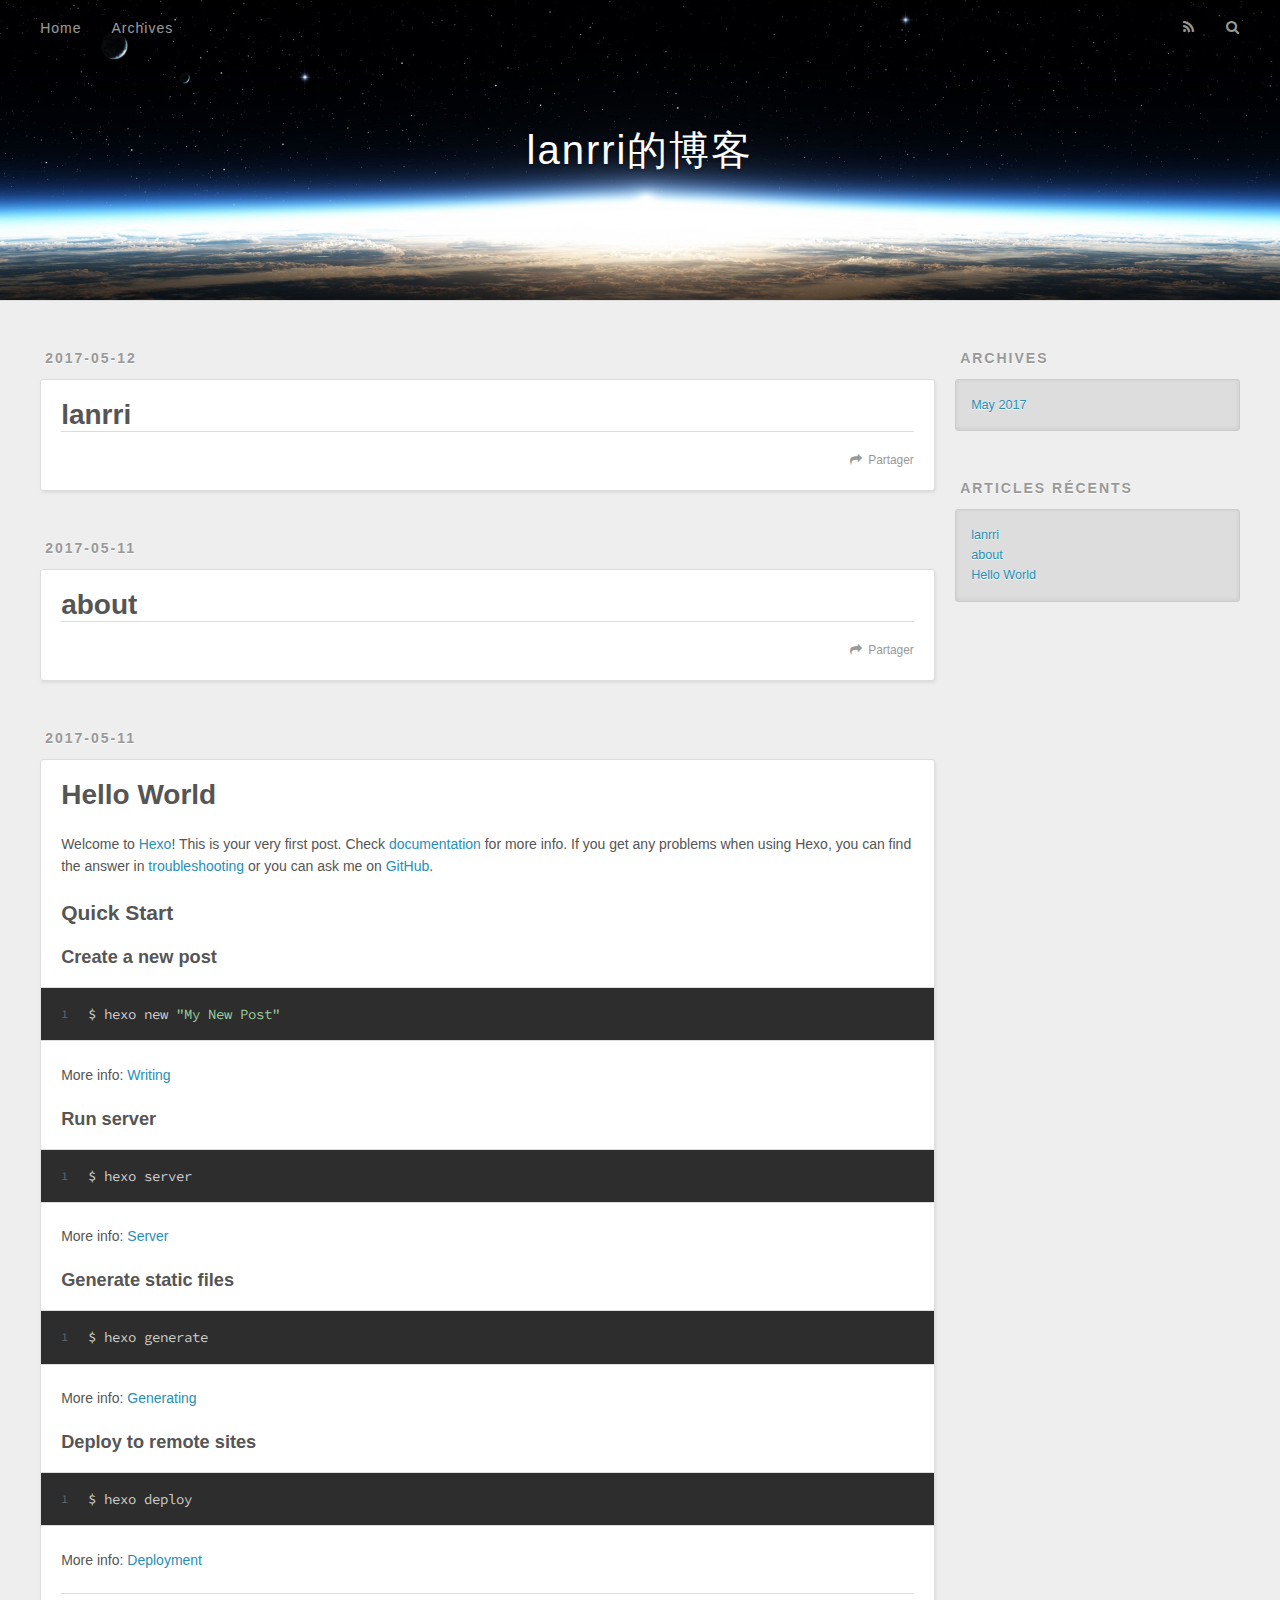
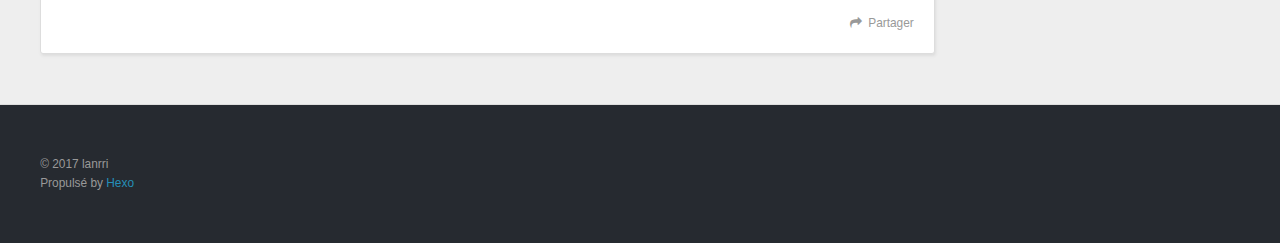
<file: index.html>
<!DOCTYPE html>
<html>
<head>
  <meta charset="utf-8">
  
  <title>lanrri的博客</title>
  <meta name="viewport" content="width=device-width, initial-scale=1, maximum-scale=1">
  <meta name="description" content="一周进步一点">
<meta property="og:type" content="website">
<meta property="og:title" content="lanrri的博客">
<meta property="og:url" content="http://yoursite.com/index.html">
<meta property="og:site_name" content="lanrri的博客">
<meta property="og:description" content="一周进步一点">
<meta name="twitter:card" content="summary">
<meta name="twitter:title" content="lanrri的博客">
<meta name="twitter:description" content="一周进步一点">
  
    <link rel="alternate" href="/atom.xml" title="lanrri的博客" type="application/atom+xml">
  
  
    <link rel="icon" href="/favicon.png">
  
  
    <link href="//fonts.googleapis.com/css?family=Source+Code+Pro" rel="stylesheet" type="text/css">
  
  <link rel="stylesheet" href="/css/style.css">
  

</head>

<body>
  <div id="container">
    <div id="wrap">
      <header id="header">
  <div id="banner"></div>
  <div id="header-outer" class="outer">
    <div id="header-title" class="inner">
      <h1 id="logo-wrap">
        <a href="/" id="logo">lanrri的博客</a>
      </h1>
      
    </div>
    <div id="header-inner" class="inner">
      <nav id="main-nav">
        <a id="main-nav-toggle" class="nav-icon"></a>
        
          <a class="main-nav-link" href="/">Home</a>
        
          <a class="main-nav-link" href="/archives">Archives</a>
        
      </nav>
      <nav id="sub-nav">
        
          <a id="nav-rss-link" class="nav-icon" href="/atom.xml" title="Flux RSS"></a>
        
        <a id="nav-search-btn" class="nav-icon" title="Rechercher"></a>
      </nav>
      <div id="search-form-wrap">
        <form action="//google.com/search" method="get" accept-charset="UTF-8" class="search-form"><input type="search" name="q" class="search-form-input" placeholder="Search"><button type="submit" class="search-form-submit">&#xF002;</button><input type="hidden" name="sitesearch" value="http://yoursite.com"></form>
      </div>
    </div>
  </div>
</header>
      <div class="outer">
        <section id="main">
  
    <article id="post-lanrri" class="article article-type-post" itemscope itemprop="blogPost">
  <div class="article-meta">
    <a href="/2017/05/12/lanrri/" class="article-date">
  <time datetime="2017-05-11T16:19:40.000Z" itemprop="datePublished">2017-05-12</time>
</a>
    
  </div>
  <div class="article-inner">
    
    
      <header class="article-header">
        
  
    <h1 itemprop="name">
      <a class="article-title" href="/2017/05/12/lanrri/">lanrri</a>
    </h1>
  

      </header>
    
    <div class="article-entry" itemprop="articleBody">
      
        
      
    </div>
    <footer class="article-footer">
      <a data-url="http://yoursite.com/2017/05/12/lanrri/" data-id="cj2kmdr420001ysvvbfhquyz3" class="article-share-link">Partager</a>
      
      
    </footer>
  </div>
  
</article>


  
    <article id="post-about" class="article article-type-post" itemscope itemprop="blogPost">
  <div class="article-meta">
    <a href="/2017/05/11/about/" class="article-date">
  <time datetime="2017-05-11T15:32:31.000Z" itemprop="datePublished">2017-05-11</time>
</a>
    
  </div>
  <div class="article-inner">
    
    
      <header class="article-header">
        
  
    <h1 itemprop="name">
      <a class="article-title" href="/2017/05/11/about/">about</a>
    </h1>
  

      </header>
    
    <div class="article-entry" itemprop="articleBody">
      
        
      
    </div>
    <footer class="article-footer">
      <a data-url="http://yoursite.com/2017/05/11/about/" data-id="cj2kmdr3u0000ysvvosi3wdsj" class="article-share-link">Partager</a>
      
      
    </footer>
  </div>
  
</article>


  
    <article id="post-hello-world" class="article article-type-post" itemscope itemprop="blogPost">
  <div class="article-meta">
    <a href="/2017/05/11/hello-world/" class="article-date">
  <time datetime="2017-05-11T15:22:39.833Z" itemprop="datePublished">2017-05-11</time>
</a>
    
  </div>
  <div class="article-inner">
    
    
      <header class="article-header">
        
  
    <h1 itemprop="name">
      <a class="article-title" href="/2017/05/11/hello-world/">Hello World</a>
    </h1>
  

      </header>
    
    <div class="article-entry" itemprop="articleBody">
      
        <p>Welcome to <a href="https://hexo.io/" target="_blank" rel="external">Hexo</a>! This is your very first post. Check <a href="https://hexo.io/docs/" target="_blank" rel="external">documentation</a> for more info. If you get any problems when using Hexo, you can find the answer in <a href="https://hexo.io/docs/troubleshooting.html" target="_blank" rel="external">troubleshooting</a> or you can ask me on <a href="https://github.com/hexojs/hexo/issues" target="_blank" rel="external">GitHub</a>.</p>
<h2 id="Quick-Start"><a href="#Quick-Start" class="headerlink" title="Quick Start"></a>Quick Start</h2><h3 id="Create-a-new-post"><a href="#Create-a-new-post" class="headerlink" title="Create a new post"></a>Create a new post</h3><figure class="highlight bash"><table><tr><td class="gutter"><pre><div class="line">1</div></pre></td><td class="code"><pre><div class="line">$ hexo new <span class="string">"My New Post"</span></div></pre></td></tr></table></figure>
<p>More info: <a href="https://hexo.io/docs/writing.html" target="_blank" rel="external">Writing</a></p>
<h3 id="Run-server"><a href="#Run-server" class="headerlink" title="Run server"></a>Run server</h3><figure class="highlight bash"><table><tr><td class="gutter"><pre><div class="line">1</div></pre></td><td class="code"><pre><div class="line">$ hexo server</div></pre></td></tr></table></figure>
<p>More info: <a href="https://hexo.io/docs/server.html" target="_blank" rel="external">Server</a></p>
<h3 id="Generate-static-files"><a href="#Generate-static-files" class="headerlink" title="Generate static files"></a>Generate static files</h3><figure class="highlight bash"><table><tr><td class="gutter"><pre><div class="line">1</div></pre></td><td class="code"><pre><div class="line">$ hexo generate</div></pre></td></tr></table></figure>
<p>More info: <a href="https://hexo.io/docs/generating.html" target="_blank" rel="external">Generating</a></p>
<h3 id="Deploy-to-remote-sites"><a href="#Deploy-to-remote-sites" class="headerlink" title="Deploy to remote sites"></a>Deploy to remote sites</h3><figure class="highlight bash"><table><tr><td class="gutter"><pre><div class="line">1</div></pre></td><td class="code"><pre><div class="line">$ hexo deploy</div></pre></td></tr></table></figure>
<p>More info: <a href="https://hexo.io/docs/deployment.html" target="_blank" rel="external">Deployment</a></p>

      
    </div>
    <footer class="article-footer">
      <a data-url="http://yoursite.com/2017/05/11/hello-world/" data-id="cj2kmdr490002ysvvqwc9875u" class="article-share-link">Partager</a>
      
      
    </footer>
  </div>
  
</article>


  

</section>
        
          <aside id="sidebar">
  
    

  
    

  
    
  
    
  <div class="widget-wrap">
    <h3 class="widget-title">Archives</h3>
    <div class="widget">
      <ul class="archive-list"><li class="archive-list-item"><a class="archive-list-link" href="/archives/2017/05/">May 2017</a></li></ul>
    </div>
  </div>


  
    
  <div class="widget-wrap">
    <h3 class="widget-title">Articles récents</h3>
    <div class="widget">
      <ul>
        
          <li>
            <a href="/2017/05/12/lanrri/">lanrri</a>
          </li>
        
          <li>
            <a href="/2017/05/11/about/">about</a>
          </li>
        
          <li>
            <a href="/2017/05/11/hello-world/">Hello World</a>
          </li>
        
      </ul>
    </div>
  </div>

  
</aside>
        
      </div>
      <footer id="footer">
  
  <div class="outer">
    <div id="footer-info" class="inner">
      &copy; 2017 lanrri<br>
      Propulsé by <a href="http://hexo.io/" target="_blank">Hexo</a>
    </div>
  </div>
</footer>
    </div>
    <nav id="mobile-nav">
  
    <a href="/" class="mobile-nav-link">Home</a>
  
    <a href="/archives" class="mobile-nav-link">Archives</a>
  
</nav>
    

<script src="//ajax.googleapis.com/ajax/libs/jquery/2.0.3/jquery.min.js"></script>


  <link rel="stylesheet" href="/fancybox/jquery.fancybox.css">
  <script src="/fancybox/jquery.fancybox.pack.js"></script>


<script src="/js/script.js"></script>

  </div>
</body>
</html>
</file>
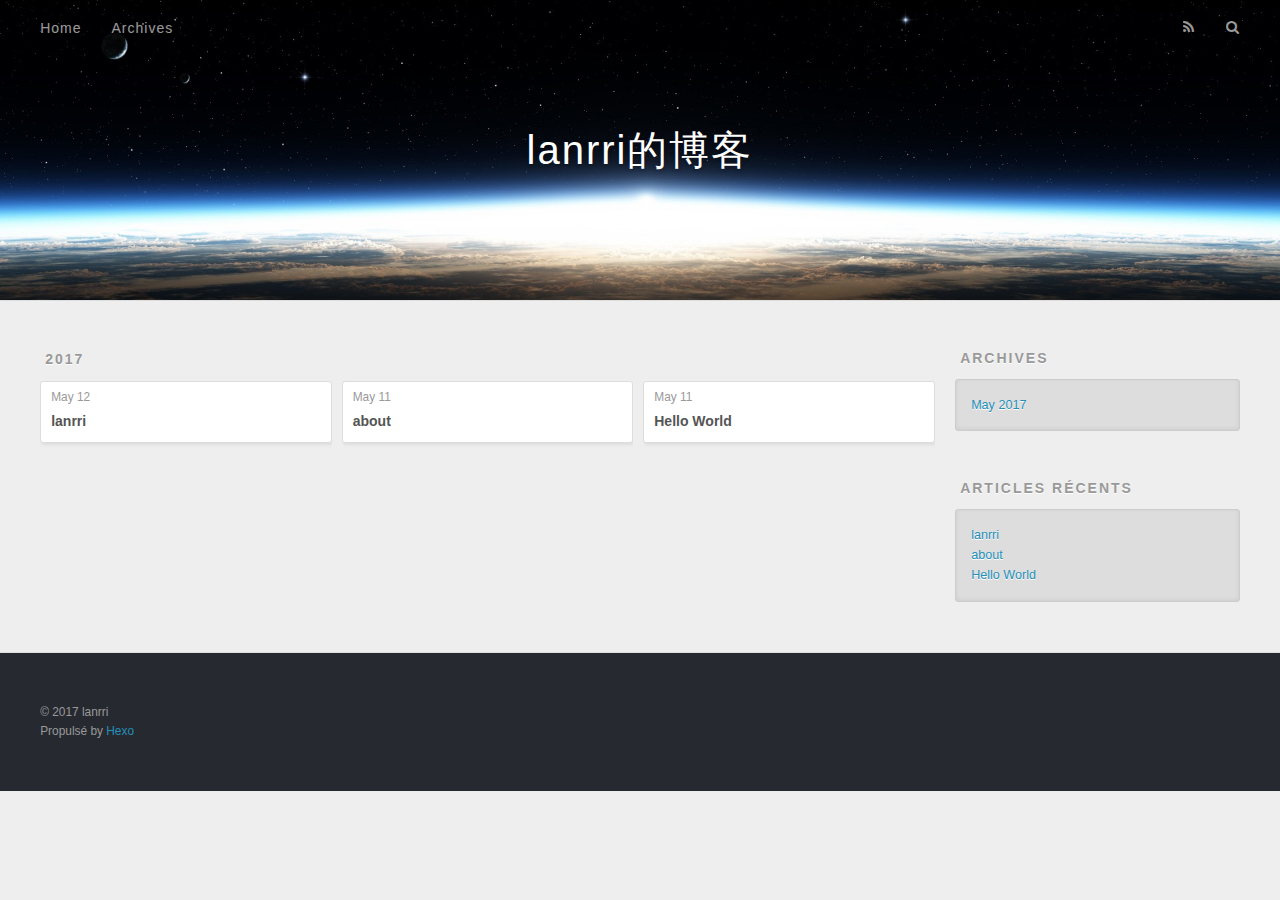
<file: archives/index.html>
<!DOCTYPE html>
<html>
<head>
  <meta charset="utf-8">
  
  <title>Archives | lanrri的博客</title>
  <meta name="viewport" content="width=device-width, initial-scale=1, maximum-scale=1">
  <meta name="description" content="一周进步一点">
<meta property="og:type" content="website">
<meta property="og:title" content="lanrri的博客">
<meta property="og:url" content="http://yoursite.com/archives/index.html">
<meta property="og:site_name" content="lanrri的博客">
<meta property="og:description" content="一周进步一点">
<meta name="twitter:card" content="summary">
<meta name="twitter:title" content="lanrri的博客">
<meta name="twitter:description" content="一周进步一点">
  
    <link rel="alternate" href="/atom.xml" title="lanrri的博客" type="application/atom+xml">
  
  
    <link rel="icon" href="/favicon.png">
  
  
    <link href="//fonts.googleapis.com/css?family=Source+Code+Pro" rel="stylesheet" type="text/css">
  
  <link rel="stylesheet" href="/css/style.css">
  

</head>

<body>
  <div id="container">
    <div id="wrap">
      <header id="header">
  <div id="banner"></div>
  <div id="header-outer" class="outer">
    <div id="header-title" class="inner">
      <h1 id="logo-wrap">
        <a href="/" id="logo">lanrri的博客</a>
      </h1>
      
    </div>
    <div id="header-inner" class="inner">
      <nav id="main-nav">
        <a id="main-nav-toggle" class="nav-icon"></a>
        
          <a class="main-nav-link" href="/">Home</a>
        
          <a class="main-nav-link" href="/archives">Archives</a>
        
      </nav>
      <nav id="sub-nav">
        
          <a id="nav-rss-link" class="nav-icon" href="/atom.xml" title="Flux RSS"></a>
        
        <a id="nav-search-btn" class="nav-icon" title="Rechercher"></a>
      </nav>
      <div id="search-form-wrap">
        <form action="//google.com/search" method="get" accept-charset="UTF-8" class="search-form"><input type="search" name="q" class="search-form-input" placeholder="Search"><button type="submit" class="search-form-submit">&#xF002;</button><input type="hidden" name="sitesearch" value="http://yoursite.com"></form>
      </div>
    </div>
  </div>
</header>
      <div class="outer">
        <section id="main">
  
  
    
    
      
      
      <section class="archives-wrap">
        <div class="archive-year-wrap">
          <a href="/archives/2017" class="archive-year">2017</a>
        </div>
        <div class="archives">
    
    <article class="archive-article archive-type-post">
  <div class="archive-article-inner">
    <header class="archive-article-header">
      <a href="/2017/05/12/lanrri/" class="archive-article-date">
  <time datetime="2017-05-11T16:19:40.000Z" itemprop="datePublished">May 12</time>
</a>
      
  
    <h1 itemprop="name">
      <a class="archive-article-title" href="/2017/05/12/lanrri/">lanrri</a>
    </h1>
  

    </header>
  </div>
</article>
  
    
    
    <article class="archive-article archive-type-post">
  <div class="archive-article-inner">
    <header class="archive-article-header">
      <a href="/2017/05/11/about/" class="archive-article-date">
  <time datetime="2017-05-11T15:32:31.000Z" itemprop="datePublished">May 11</time>
</a>
      
  
    <h1 itemprop="name">
      <a class="archive-article-title" href="/2017/05/11/about/">about</a>
    </h1>
  

    </header>
  </div>
</article>
  
    
    
    <article class="archive-article archive-type-post">
  <div class="archive-article-inner">
    <header class="archive-article-header">
      <a href="/2017/05/11/hello-world/" class="archive-article-date">
  <time datetime="2017-05-11T15:22:39.833Z" itemprop="datePublished">May 11</time>
</a>
      
  
    <h1 itemprop="name">
      <a class="archive-article-title" href="/2017/05/11/hello-world/">Hello World</a>
    </h1>
  

    </header>
  </div>
</article>
  
  
    </div></section>
  

</section>
        
          <aside id="sidebar">
  
    

  
    

  
    
  
    
  <div class="widget-wrap">
    <h3 class="widget-title">Archives</h3>
    <div class="widget">
      <ul class="archive-list"><li class="archive-list-item"><a class="archive-list-link" href="/archives/2017/05/">May 2017</a></li></ul>
    </div>
  </div>


  
    
  <div class="widget-wrap">
    <h3 class="widget-title">Articles récents</h3>
    <div class="widget">
      <ul>
        
          <li>
            <a href="/2017/05/12/lanrri/">lanrri</a>
          </li>
        
          <li>
            <a href="/2017/05/11/about/">about</a>
          </li>
        
          <li>
            <a href="/2017/05/11/hello-world/">Hello World</a>
          </li>
        
      </ul>
    </div>
  </div>

  
</aside>
        
      </div>
      <footer id="footer">
  
  <div class="outer">
    <div id="footer-info" class="inner">
      &copy; 2017 lanrri<br>
      Propulsé by <a href="http://hexo.io/" target="_blank">Hexo</a>
    </div>
  </div>
</footer>
    </div>
    <nav id="mobile-nav">
  
    <a href="/" class="mobile-nav-link">Home</a>
  
    <a href="/archives" class="mobile-nav-link">Archives</a>
  
</nav>
    

<script src="//ajax.googleapis.com/ajax/libs/jquery/2.0.3/jquery.min.js"></script>


  <link rel="stylesheet" href="/fancybox/jquery.fancybox.css">
  <script src="/fancybox/jquery.fancybox.pack.js"></script>


<script src="/js/script.js"></script>

  </div>
</body>
</html>
</file>
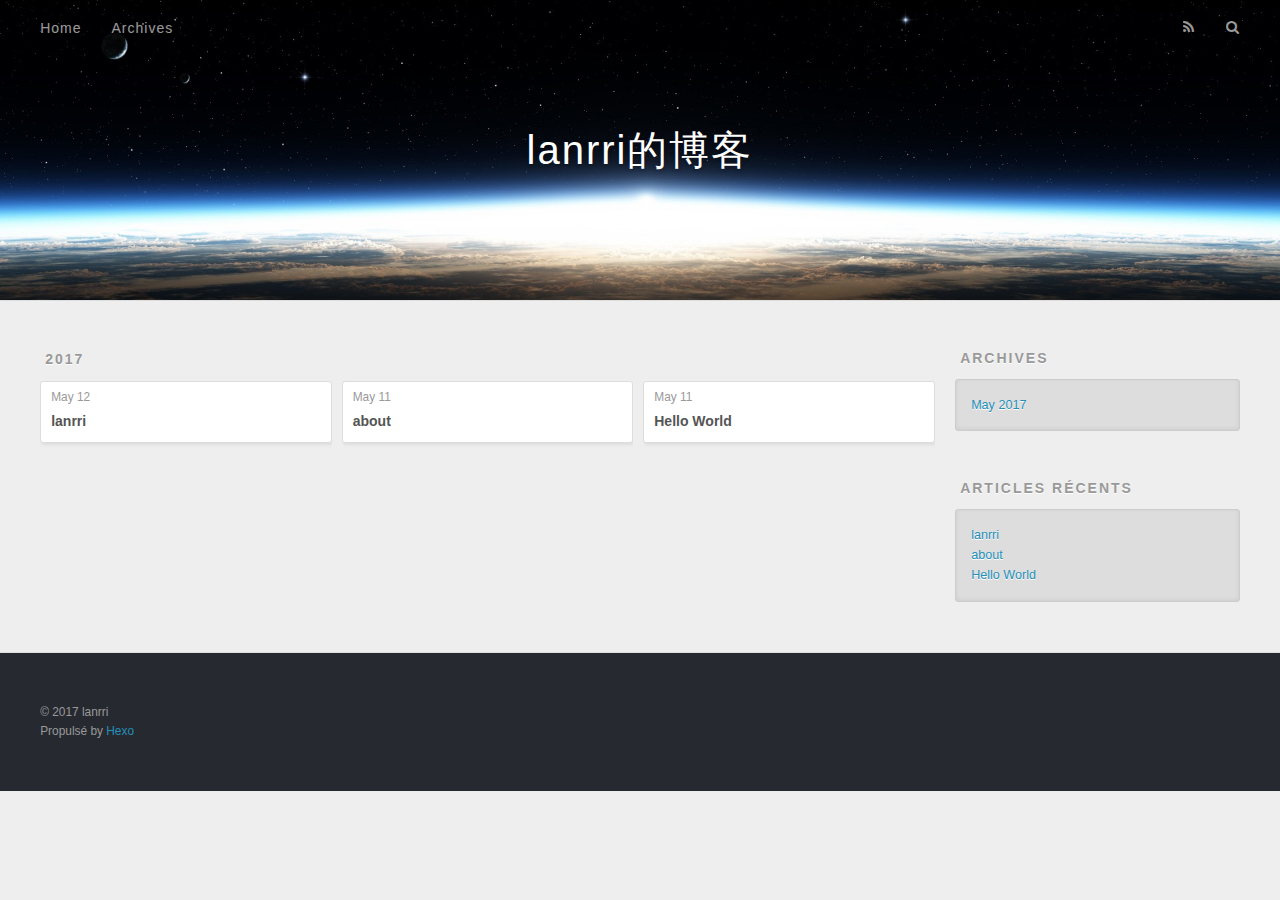
<file: archives/2017/index.html>
<!DOCTYPE html>
<html>
<head>
  <meta charset="utf-8">
  
  <title>Archives: 2017 | lanrri的博客</title>
  <meta name="viewport" content="width=device-width, initial-scale=1, maximum-scale=1">
  <meta name="description" content="一周进步一点">
<meta property="og:type" content="website">
<meta property="og:title" content="lanrri的博客">
<meta property="og:url" content="http://yoursite.com/archives/2017/index.html">
<meta property="og:site_name" content="lanrri的博客">
<meta property="og:description" content="一周进步一点">
<meta name="twitter:card" content="summary">
<meta name="twitter:title" content="lanrri的博客">
<meta name="twitter:description" content="一周进步一点">
  
    <link rel="alternate" href="/atom.xml" title="lanrri的博客" type="application/atom+xml">
  
  
    <link rel="icon" href="/favicon.png">
  
  
    <link href="//fonts.googleapis.com/css?family=Source+Code+Pro" rel="stylesheet" type="text/css">
  
  <link rel="stylesheet" href="/css/style.css">
  

</head>

<body>
  <div id="container">
    <div id="wrap">
      <header id="header">
  <div id="banner"></div>
  <div id="header-outer" class="outer">
    <div id="header-title" class="inner">
      <h1 id="logo-wrap">
        <a href="/" id="logo">lanrri的博客</a>
      </h1>
      
    </div>
    <div id="header-inner" class="inner">
      <nav id="main-nav">
        <a id="main-nav-toggle" class="nav-icon"></a>
        
          <a class="main-nav-link" href="/">Home</a>
        
          <a class="main-nav-link" href="/archives">Archives</a>
        
      </nav>
      <nav id="sub-nav">
        
          <a id="nav-rss-link" class="nav-icon" href="/atom.xml" title="Flux RSS"></a>
        
        <a id="nav-search-btn" class="nav-icon" title="Rechercher"></a>
      </nav>
      <div id="search-form-wrap">
        <form action="//google.com/search" method="get" accept-charset="UTF-8" class="search-form"><input type="search" name="q" class="search-form-input" placeholder="Search"><button type="submit" class="search-form-submit">&#xF002;</button><input type="hidden" name="sitesearch" value="http://yoursite.com"></form>
      </div>
    </div>
  </div>
</header>
      <div class="outer">
        <section id="main">
  
  
    
    
      
      
      <section class="archives-wrap">
        <div class="archive-year-wrap">
          <a href="/archives/2017" class="archive-year">2017</a>
        </div>
        <div class="archives">
    
    <article class="archive-article archive-type-post">
  <div class="archive-article-inner">
    <header class="archive-article-header">
      <a href="/2017/05/12/lanrri/" class="archive-article-date">
  <time datetime="2017-05-11T16:19:40.000Z" itemprop="datePublished">May 12</time>
</a>
      
  
    <h1 itemprop="name">
      <a class="archive-article-title" href="/2017/05/12/lanrri/">lanrri</a>
    </h1>
  

    </header>
  </div>
</article>
  
    
    
    <article class="archive-article archive-type-post">
  <div class="archive-article-inner">
    <header class="archive-article-header">
      <a href="/2017/05/11/about/" class="archive-article-date">
  <time datetime="2017-05-11T15:32:31.000Z" itemprop="datePublished">May 11</time>
</a>
      
  
    <h1 itemprop="name">
      <a class="archive-article-title" href="/2017/05/11/about/">about</a>
    </h1>
  

    </header>
  </div>
</article>
  
    
    
    <article class="archive-article archive-type-post">
  <div class="archive-article-inner">
    <header class="archive-article-header">
      <a href="/2017/05/11/hello-world/" class="archive-article-date">
  <time datetime="2017-05-11T15:22:39.833Z" itemprop="datePublished">May 11</time>
</a>
      
  
    <h1 itemprop="name">
      <a class="archive-article-title" href="/2017/05/11/hello-world/">Hello World</a>
    </h1>
  

    </header>
  </div>
</article>
  
  
    </div></section>
  

</section>
        
          <aside id="sidebar">
  
    

  
    

  
    
  
    
  <div class="widget-wrap">
    <h3 class="widget-title">Archives</h3>
    <div class="widget">
      <ul class="archive-list"><li class="archive-list-item"><a class="archive-list-link" href="/archives/2017/05/">May 2017</a></li></ul>
    </div>
  </div>


  
    
  <div class="widget-wrap">
    <h3 class="widget-title">Articles récents</h3>
    <div class="widget">
      <ul>
        
          <li>
            <a href="/2017/05/12/lanrri/">lanrri</a>
          </li>
        
          <li>
            <a href="/2017/05/11/about/">about</a>
          </li>
        
          <li>
            <a href="/2017/05/11/hello-world/">Hello World</a>
          </li>
        
      </ul>
    </div>
  </div>

  
</aside>
        
      </div>
      <footer id="footer">
  
  <div class="outer">
    <div id="footer-info" class="inner">
      &copy; 2017 lanrri<br>
      Propulsé by <a href="http://hexo.io/" target="_blank">Hexo</a>
    </div>
  </div>
</footer>
    </div>
    <nav id="mobile-nav">
  
    <a href="/" class="mobile-nav-link">Home</a>
  
    <a href="/archives" class="mobile-nav-link">Archives</a>
  
</nav>
    

<script src="//ajax.googleapis.com/ajax/libs/jquery/2.0.3/jquery.min.js"></script>


  <link rel="stylesheet" href="/fancybox/jquery.fancybox.css">
  <script src="/fancybox/jquery.fancybox.pack.js"></script>


<script src="/js/script.js"></script>

  </div>
</body>
</html>
</file>
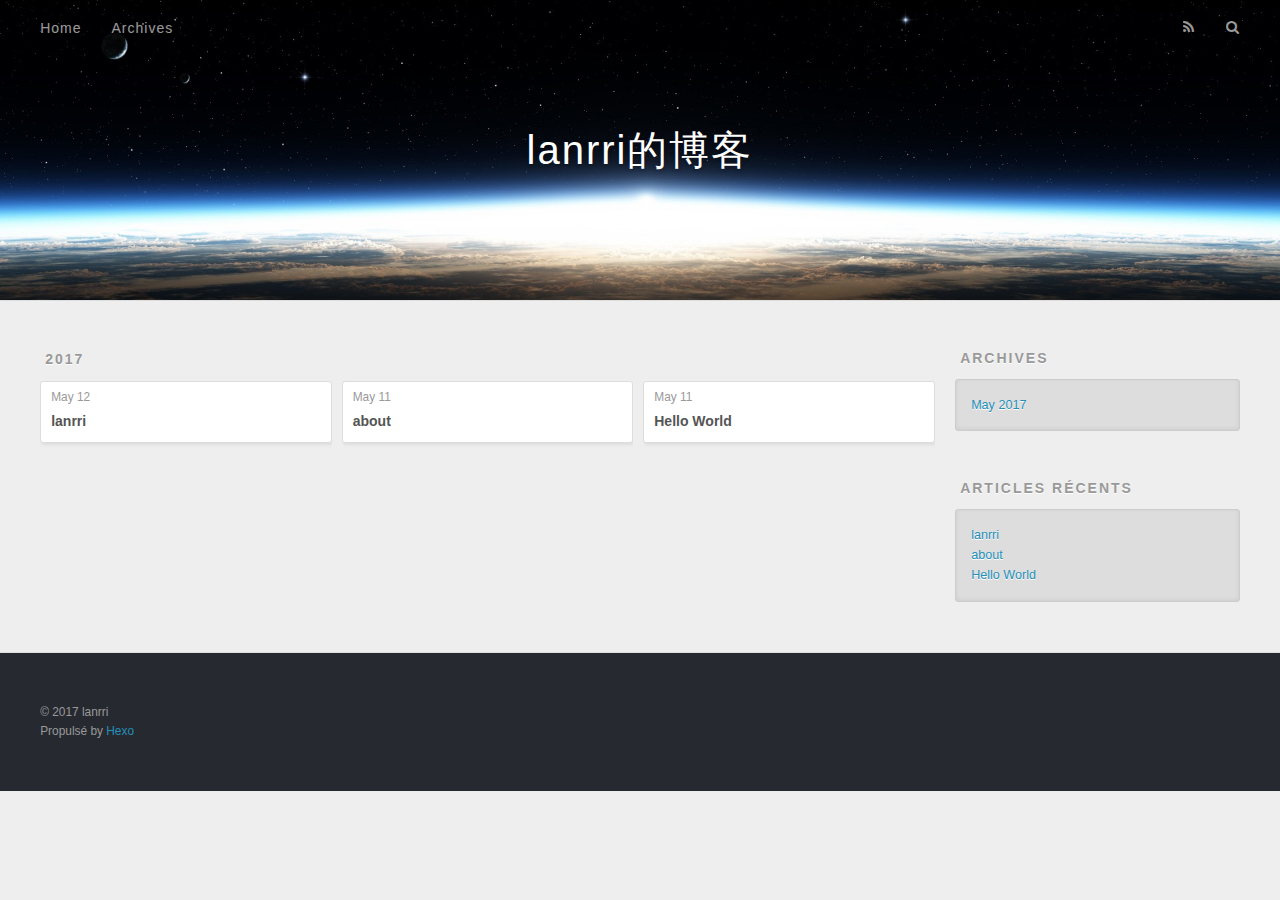
<file: archives/2017/05/index.html>
<!DOCTYPE html>
<html>
<head>
  <meta charset="utf-8">
  
  <title>Archives: 2017/5 | lanrri的博客</title>
  <meta name="viewport" content="width=device-width, initial-scale=1, maximum-scale=1">
  <meta name="description" content="一周进步一点">
<meta property="og:type" content="website">
<meta property="og:title" content="lanrri的博客">
<meta property="og:url" content="http://yoursite.com/archives/2017/05/index.html">
<meta property="og:site_name" content="lanrri的博客">
<meta property="og:description" content="一周进步一点">
<meta name="twitter:card" content="summary">
<meta name="twitter:title" content="lanrri的博客">
<meta name="twitter:description" content="一周进步一点">
  
    <link rel="alternate" href="/atom.xml" title="lanrri的博客" type="application/atom+xml">
  
  
    <link rel="icon" href="/favicon.png">
  
  
    <link href="//fonts.googleapis.com/css?family=Source+Code+Pro" rel="stylesheet" type="text/css">
  
  <link rel="stylesheet" href="/css/style.css">
  

</head>

<body>
  <div id="container">
    <div id="wrap">
      <header id="header">
  <div id="banner"></div>
  <div id="header-outer" class="outer">
    <div id="header-title" class="inner">
      <h1 id="logo-wrap">
        <a href="/" id="logo">lanrri的博客</a>
      </h1>
      
    </div>
    <div id="header-inner" class="inner">
      <nav id="main-nav">
        <a id="main-nav-toggle" class="nav-icon"></a>
        
          <a class="main-nav-link" href="/">Home</a>
        
          <a class="main-nav-link" href="/archives">Archives</a>
        
      </nav>
      <nav id="sub-nav">
        
          <a id="nav-rss-link" class="nav-icon" href="/atom.xml" title="Flux RSS"></a>
        
        <a id="nav-search-btn" class="nav-icon" title="Rechercher"></a>
      </nav>
      <div id="search-form-wrap">
        <form action="//google.com/search" method="get" accept-charset="UTF-8" class="search-form"><input type="search" name="q" class="search-form-input" placeholder="Search"><button type="submit" class="search-form-submit">&#xF002;</button><input type="hidden" name="sitesearch" value="http://yoursite.com"></form>
      </div>
    </div>
  </div>
</header>
      <div class="outer">
        <section id="main">
  
  
    
    
      
      
      <section class="archives-wrap">
        <div class="archive-year-wrap">
          <a href="/archives/2017" class="archive-year">2017</a>
        </div>
        <div class="archives">
    
    <article class="archive-article archive-type-post">
  <div class="archive-article-inner">
    <header class="archive-article-header">
      <a href="/2017/05/12/lanrri/" class="archive-article-date">
  <time datetime="2017-05-11T16:19:40.000Z" itemprop="datePublished">May 12</time>
</a>
      
  
    <h1 itemprop="name">
      <a class="archive-article-title" href="/2017/05/12/lanrri/">lanrri</a>
    </h1>
  

    </header>
  </div>
</article>
  
    
    
    <article class="archive-article archive-type-post">
  <div class="archive-article-inner">
    <header class="archive-article-header">
      <a href="/2017/05/11/about/" class="archive-article-date">
  <time datetime="2017-05-11T15:32:31.000Z" itemprop="datePublished">May 11</time>
</a>
      
  
    <h1 itemprop="name">
      <a class="archive-article-title" href="/2017/05/11/about/">about</a>
    </h1>
  

    </header>
  </div>
</article>
  
    
    
    <article class="archive-article archive-type-post">
  <div class="archive-article-inner">
    <header class="archive-article-header">
      <a href="/2017/05/11/hello-world/" class="archive-article-date">
  <time datetime="2017-05-11T15:22:39.833Z" itemprop="datePublished">May 11</time>
</a>
      
  
    <h1 itemprop="name">
      <a class="archive-article-title" href="/2017/05/11/hello-world/">Hello World</a>
    </h1>
  

    </header>
  </div>
</article>
  
  
    </div></section>
  

</section>
        
          <aside id="sidebar">
  
    

  
    

  
    
  
    
  <div class="widget-wrap">
    <h3 class="widget-title">Archives</h3>
    <div class="widget">
      <ul class="archive-list"><li class="archive-list-item"><a class="archive-list-link" href="/archives/2017/05/">May 2017</a></li></ul>
    </div>
  </div>


  
    
  <div class="widget-wrap">
    <h3 class="widget-title">Articles récents</h3>
    <div class="widget">
      <ul>
        
          <li>
            <a href="/2017/05/12/lanrri/">lanrri</a>
          </li>
        
          <li>
            <a href="/2017/05/11/about/">about</a>
          </li>
        
          <li>
            <a href="/2017/05/11/hello-world/">Hello World</a>
          </li>
        
      </ul>
    </div>
  </div>

  
</aside>
        
      </div>
      <footer id="footer">
  
  <div class="outer">
    <div id="footer-info" class="inner">
      &copy; 2017 lanrri<br>
      Propulsé by <a href="http://hexo.io/" target="_blank">Hexo</a>
    </div>
  </div>
</footer>
    </div>
    <nav id="mobile-nav">
  
    <a href="/" class="mobile-nav-link">Home</a>
  
    <a href="/archives" class="mobile-nav-link">Archives</a>
  
</nav>
    

<script src="//ajax.googleapis.com/ajax/libs/jquery/2.0.3/jquery.min.js"></script>


  <link rel="stylesheet" href="/fancybox/jquery.fancybox.css">
  <script src="/fancybox/jquery.fancybox.pack.js"></script>


<script src="/js/script.js"></script>

  </div>
</body>
</html>
</file>
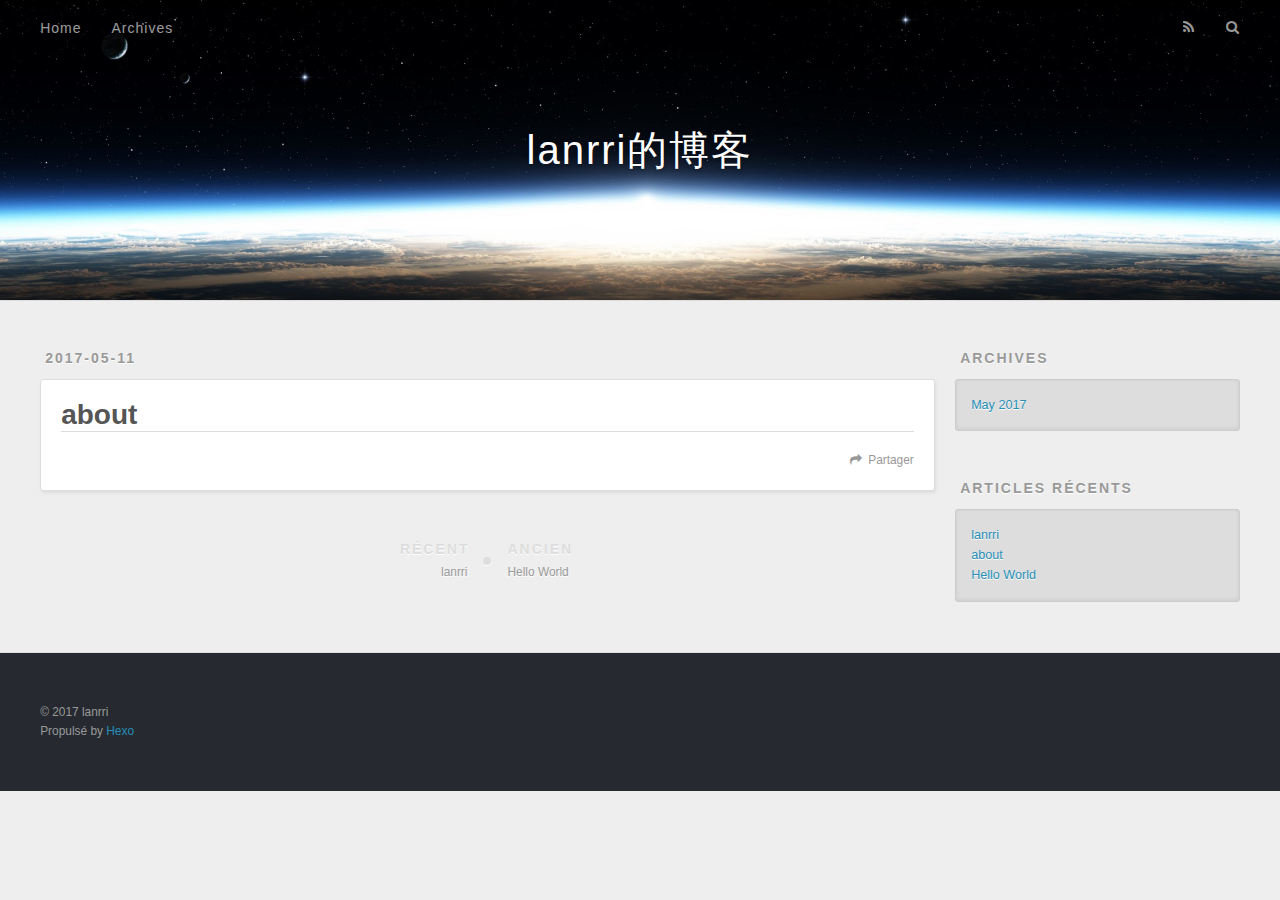
<file: 2017/05/11/about/index.html>
<!DOCTYPE html>
<html>
<head>
  <meta charset="utf-8">
  
  <title>about | lanrri的博客</title>
  <meta name="viewport" content="width=device-width, initial-scale=1, maximum-scale=1">
  <meta name="description" content="一周进步一点">
<meta property="og:type" content="article">
<meta property="og:title" content="about">
<meta property="og:url" content="http://yoursite.com/2017/05/11/about/index.html">
<meta property="og:site_name" content="lanrri的博客">
<meta property="og:description" content="一周进步一点">
<meta property="og:updated_time" content="2017-05-11T15:32:31.053Z">
<meta name="twitter:card" content="summary">
<meta name="twitter:title" content="about">
<meta name="twitter:description" content="一周进步一点">
  
    <link rel="alternate" href="/atom.xml" title="lanrri的博客" type="application/atom+xml">
  
  
    <link rel="icon" href="/favicon.png">
  
  
    <link href="//fonts.googleapis.com/css?family=Source+Code+Pro" rel="stylesheet" type="text/css">
  
  <link rel="stylesheet" href="/css/style.css">
  

</head>

<body>
  <div id="container">
    <div id="wrap">
      <header id="header">
  <div id="banner"></div>
  <div id="header-outer" class="outer">
    <div id="header-title" class="inner">
      <h1 id="logo-wrap">
        <a href="/" id="logo">lanrri的博客</a>
      </h1>
      
    </div>
    <div id="header-inner" class="inner">
      <nav id="main-nav">
        <a id="main-nav-toggle" class="nav-icon"></a>
        
          <a class="main-nav-link" href="/">Home</a>
        
          <a class="main-nav-link" href="/archives">Archives</a>
        
      </nav>
      <nav id="sub-nav">
        
          <a id="nav-rss-link" class="nav-icon" href="/atom.xml" title="Flux RSS"></a>
        
        <a id="nav-search-btn" class="nav-icon" title="Rechercher"></a>
      </nav>
      <div id="search-form-wrap">
        <form action="//google.com/search" method="get" accept-charset="UTF-8" class="search-form"><input type="search" name="q" class="search-form-input" placeholder="Search"><button type="submit" class="search-form-submit">&#xF002;</button><input type="hidden" name="sitesearch" value="http://yoursite.com"></form>
      </div>
    </div>
  </div>
</header>
      <div class="outer">
        <section id="main"><article id="post-about" class="article article-type-post" itemscope itemprop="blogPost">
  <div class="article-meta">
    <a href="/2017/05/11/about/" class="article-date">
  <time datetime="2017-05-11T15:32:31.000Z" itemprop="datePublished">2017-05-11</time>
</a>
    
  </div>
  <div class="article-inner">
    
    
      <header class="article-header">
        
  
    <h1 class="article-title" itemprop="name">
      about
    </h1>
  

      </header>
    
    <div class="article-entry" itemprop="articleBody">
      
        
      
    </div>
    <footer class="article-footer">
      <a data-url="http://yoursite.com/2017/05/11/about/" data-id="cj2kmdr3u0000ysvvosi3wdsj" class="article-share-link">Partager</a>
      
      
    </footer>
  </div>
  
    
<nav id="article-nav">
  
    <a href="/2017/05/12/lanrri/" id="article-nav-newer" class="article-nav-link-wrap">
      <strong class="article-nav-caption">Récent</strong>
      <div class="article-nav-title">
        
          lanrri
        
      </div>
    </a>
  
  
    <a href="/2017/05/11/hello-world/" id="article-nav-older" class="article-nav-link-wrap">
      <strong class="article-nav-caption">Ancien</strong>
      <div class="article-nav-title">Hello World</div>
    </a>
  
</nav>

  
</article>

</section>
        
          <aside id="sidebar">
  
    

  
    

  
    
  
    
  <div class="widget-wrap">
    <h3 class="widget-title">Archives</h3>
    <div class="widget">
      <ul class="archive-list"><li class="archive-list-item"><a class="archive-list-link" href="/archives/2017/05/">May 2017</a></li></ul>
    </div>
  </div>


  
    
  <div class="widget-wrap">
    <h3 class="widget-title">Articles récents</h3>
    <div class="widget">
      <ul>
        
          <li>
            <a href="/2017/05/12/lanrri/">lanrri</a>
          </li>
        
          <li>
            <a href="/2017/05/11/about/">about</a>
          </li>
        
          <li>
            <a href="/2017/05/11/hello-world/">Hello World</a>
          </li>
        
      </ul>
    </div>
  </div>

  
</aside>
        
      </div>
      <footer id="footer">
  
  <div class="outer">
    <div id="footer-info" class="inner">
      &copy; 2017 lanrri<br>
      Propulsé by <a href="http://hexo.io/" target="_blank">Hexo</a>
    </div>
  </div>
</footer>
    </div>
    <nav id="mobile-nav">
  
    <a href="/" class="mobile-nav-link">Home</a>
  
    <a href="/archives" class="mobile-nav-link">Archives</a>
  
</nav>
    

<script src="//ajax.googleapis.com/ajax/libs/jquery/2.0.3/jquery.min.js"></script>


  <link rel="stylesheet" href="/fancybox/jquery.fancybox.css">
  <script src="/fancybox/jquery.fancybox.pack.js"></script>


<script src="/js/script.js"></script>

  </div>
</body>
</html>
</file>
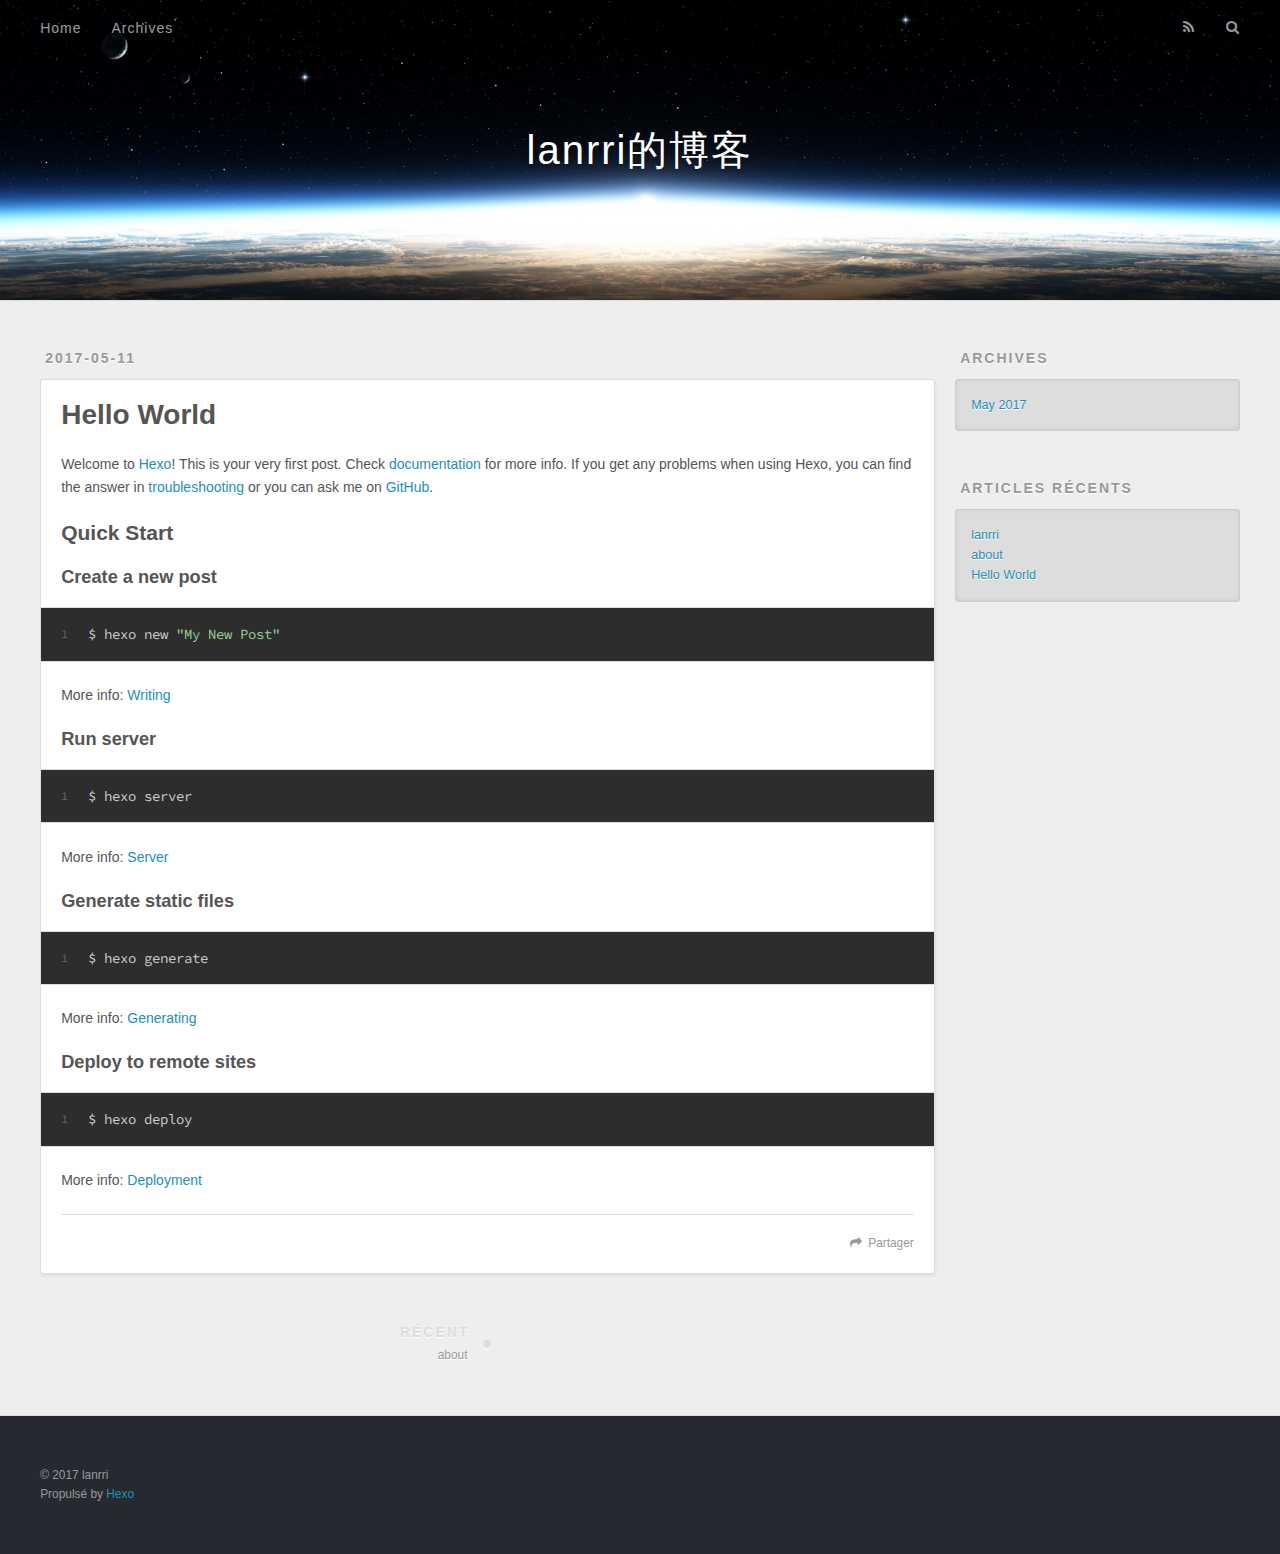
<file: 2017/05/11/hello-world/index.html>
<!DOCTYPE html>
<html>
<head>
  <meta charset="utf-8">
  
  <title>Hello World | lanrri的博客</title>
  <meta name="viewport" content="width=device-width, initial-scale=1, maximum-scale=1">
  <meta name="description" content="Welcome to Hexo! This is your very first post. Check documentation for more info. If you get any problems when using Hexo, you can find the answer in troubleshooting or you can ask me on GitHub. Quick">
<meta property="og:type" content="article">
<meta property="og:title" content="Hello World">
<meta property="og:url" content="http://yoursite.com/2017/05/11/hello-world/index.html">
<meta property="og:site_name" content="lanrri的博客">
<meta property="og:description" content="Welcome to Hexo! This is your very first post. Check documentation for more info. If you get any problems when using Hexo, you can find the answer in troubleshooting or you can ask me on GitHub. Quick">
<meta property="og:updated_time" content="2017-05-11T15:22:39.840Z">
<meta name="twitter:card" content="summary">
<meta name="twitter:title" content="Hello World">
<meta name="twitter:description" content="Welcome to Hexo! This is your very first post. Check documentation for more info. If you get any problems when using Hexo, you can find the answer in troubleshooting or you can ask me on GitHub. Quick">
  
    <link rel="alternate" href="/atom.xml" title="lanrri的博客" type="application/atom+xml">
  
  
    <link rel="icon" href="/favicon.png">
  
  
    <link href="//fonts.googleapis.com/css?family=Source+Code+Pro" rel="stylesheet" type="text/css">
  
  <link rel="stylesheet" href="/css/style.css">
  

</head>

<body>
  <div id="container">
    <div id="wrap">
      <header id="header">
  <div id="banner"></div>
  <div id="header-outer" class="outer">
    <div id="header-title" class="inner">
      <h1 id="logo-wrap">
        <a href="/" id="logo">lanrri的博客</a>
      </h1>
      
    </div>
    <div id="header-inner" class="inner">
      <nav id="main-nav">
        <a id="main-nav-toggle" class="nav-icon"></a>
        
          <a class="main-nav-link" href="/">Home</a>
        
          <a class="main-nav-link" href="/archives">Archives</a>
        
      </nav>
      <nav id="sub-nav">
        
          <a id="nav-rss-link" class="nav-icon" href="/atom.xml" title="Flux RSS"></a>
        
        <a id="nav-search-btn" class="nav-icon" title="Rechercher"></a>
      </nav>
      <div id="search-form-wrap">
        <form action="//google.com/search" method="get" accept-charset="UTF-8" class="search-form"><input type="search" name="q" class="search-form-input" placeholder="Search"><button type="submit" class="search-form-submit">&#xF002;</button><input type="hidden" name="sitesearch" value="http://yoursite.com"></form>
      </div>
    </div>
  </div>
</header>
      <div class="outer">
        <section id="main"><article id="post-hello-world" class="article article-type-post" itemscope itemprop="blogPost">
  <div class="article-meta">
    <a href="/2017/05/11/hello-world/" class="article-date">
  <time datetime="2017-05-11T15:22:39.833Z" itemprop="datePublished">2017-05-11</time>
</a>
    
  </div>
  <div class="article-inner">
    
    
      <header class="article-header">
        
  
    <h1 class="article-title" itemprop="name">
      Hello World
    </h1>
  

      </header>
    
    <div class="article-entry" itemprop="articleBody">
      
        <p>Welcome to <a href="https://hexo.io/" target="_blank" rel="external">Hexo</a>! This is your very first post. Check <a href="https://hexo.io/docs/" target="_blank" rel="external">documentation</a> for more info. If you get any problems when using Hexo, you can find the answer in <a href="https://hexo.io/docs/troubleshooting.html" target="_blank" rel="external">troubleshooting</a> or you can ask me on <a href="https://github.com/hexojs/hexo/issues" target="_blank" rel="external">GitHub</a>.</p>
<h2 id="Quick-Start"><a href="#Quick-Start" class="headerlink" title="Quick Start"></a>Quick Start</h2><h3 id="Create-a-new-post"><a href="#Create-a-new-post" class="headerlink" title="Create a new post"></a>Create a new post</h3><figure class="highlight bash"><table><tr><td class="gutter"><pre><div class="line">1</div></pre></td><td class="code"><pre><div class="line">$ hexo new <span class="string">"My New Post"</span></div></pre></td></tr></table></figure>
<p>More info: <a href="https://hexo.io/docs/writing.html" target="_blank" rel="external">Writing</a></p>
<h3 id="Run-server"><a href="#Run-server" class="headerlink" title="Run server"></a>Run server</h3><figure class="highlight bash"><table><tr><td class="gutter"><pre><div class="line">1</div></pre></td><td class="code"><pre><div class="line">$ hexo server</div></pre></td></tr></table></figure>
<p>More info: <a href="https://hexo.io/docs/server.html" target="_blank" rel="external">Server</a></p>
<h3 id="Generate-static-files"><a href="#Generate-static-files" class="headerlink" title="Generate static files"></a>Generate static files</h3><figure class="highlight bash"><table><tr><td class="gutter"><pre><div class="line">1</div></pre></td><td class="code"><pre><div class="line">$ hexo generate</div></pre></td></tr></table></figure>
<p>More info: <a href="https://hexo.io/docs/generating.html" target="_blank" rel="external">Generating</a></p>
<h3 id="Deploy-to-remote-sites"><a href="#Deploy-to-remote-sites" class="headerlink" title="Deploy to remote sites"></a>Deploy to remote sites</h3><figure class="highlight bash"><table><tr><td class="gutter"><pre><div class="line">1</div></pre></td><td class="code"><pre><div class="line">$ hexo deploy</div></pre></td></tr></table></figure>
<p>More info: <a href="https://hexo.io/docs/deployment.html" target="_blank" rel="external">Deployment</a></p>

      
    </div>
    <footer class="article-footer">
      <a data-url="http://yoursite.com/2017/05/11/hello-world/" data-id="cj2kmdr490002ysvvqwc9875u" class="article-share-link">Partager</a>
      
      
    </footer>
  </div>
  
    
<nav id="article-nav">
  
    <a href="/2017/05/11/about/" id="article-nav-newer" class="article-nav-link-wrap">
      <strong class="article-nav-caption">Récent</strong>
      <div class="article-nav-title">
        
          about
        
      </div>
    </a>
  
  
</nav>

  
</article>

</section>
        
          <aside id="sidebar">
  
    

  
    

  
    
  
    
  <div class="widget-wrap">
    <h3 class="widget-title">Archives</h3>
    <div class="widget">
      <ul class="archive-list"><li class="archive-list-item"><a class="archive-list-link" href="/archives/2017/05/">May 2017</a></li></ul>
    </div>
  </div>


  
    
  <div class="widget-wrap">
    <h3 class="widget-title">Articles récents</h3>
    <div class="widget">
      <ul>
        
          <li>
            <a href="/2017/05/12/lanrri/">lanrri</a>
          </li>
        
          <li>
            <a href="/2017/05/11/about/">about</a>
          </li>
        
          <li>
            <a href="/2017/05/11/hello-world/">Hello World</a>
          </li>
        
      </ul>
    </div>
  </div>

  
</aside>
        
      </div>
      <footer id="footer">
  
  <div class="outer">
    <div id="footer-info" class="inner">
      &copy; 2017 lanrri<br>
      Propulsé by <a href="http://hexo.io/" target="_blank">Hexo</a>
    </div>
  </div>
</footer>
    </div>
    <nav id="mobile-nav">
  
    <a href="/" class="mobile-nav-link">Home</a>
  
    <a href="/archives" class="mobile-nav-link">Archives</a>
  
</nav>
    

<script src="//ajax.googleapis.com/ajax/libs/jquery/2.0.3/jquery.min.js"></script>


  <link rel="stylesheet" href="/fancybox/jquery.fancybox.css">
  <script src="/fancybox/jquery.fancybox.pack.js"></script>


<script src="/js/script.js"></script>

  </div>
</body>
</html>
</file>
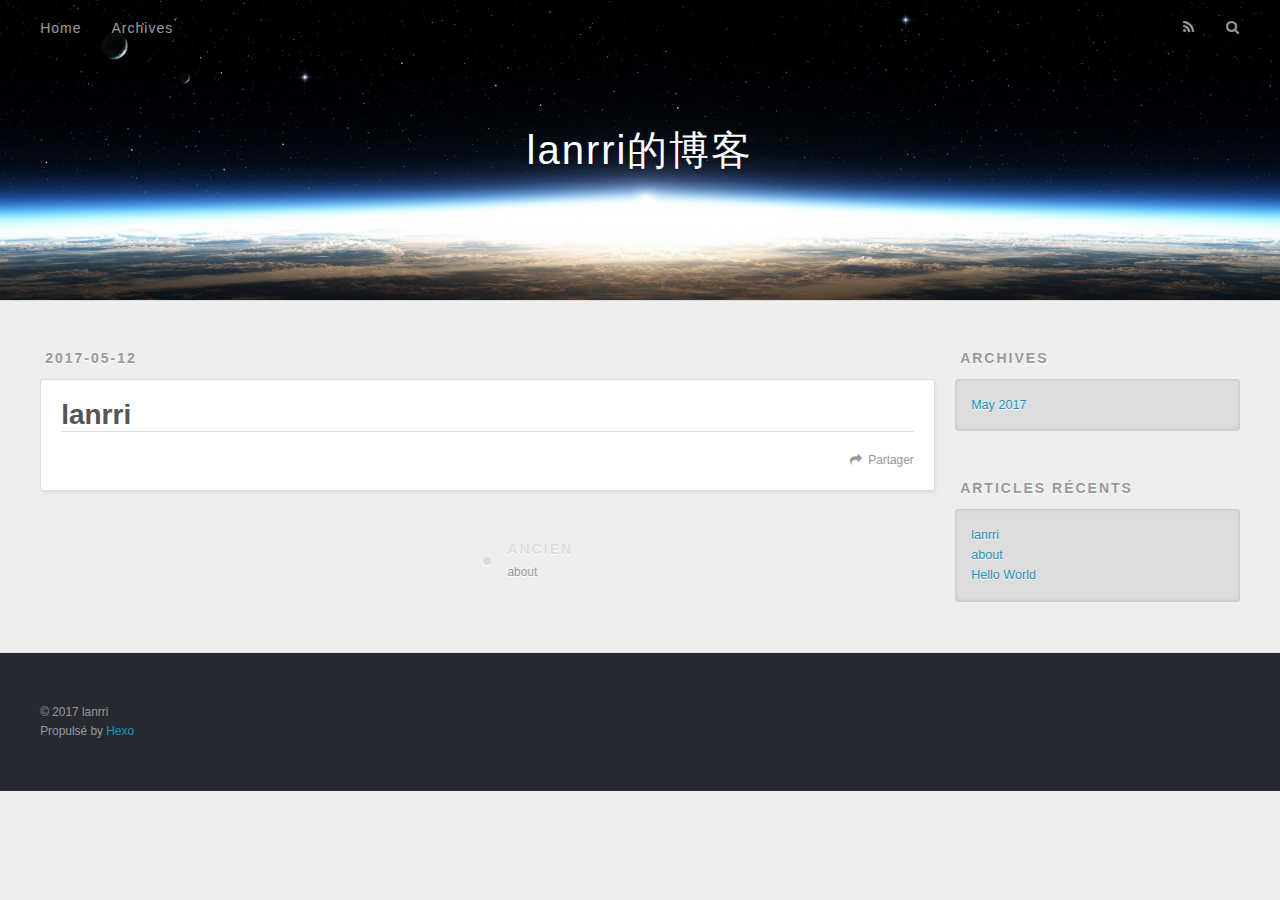
<file: 2017/05/12/lanrri/index.html>
<!DOCTYPE html>
<html>
<head>
  <meta charset="utf-8">
  
  <title>lanrri | lanrri的博客</title>
  <meta name="viewport" content="width=device-width, initial-scale=1, maximum-scale=1">
  <meta name="description" content="一周进步一点">
<meta property="og:type" content="article">
<meta property="og:title" content="lanrri">
<meta property="og:url" content="http://yoursite.com/2017/05/12/lanrri/index.html">
<meta property="og:site_name" content="lanrri的博客">
<meta property="og:description" content="一周进步一点">
<meta property="og:updated_time" content="2017-05-11T16:19:40.109Z">
<meta name="twitter:card" content="summary">
<meta name="twitter:title" content="lanrri">
<meta name="twitter:description" content="一周进步一点">
  
    <link rel="alternate" href="/atom.xml" title="lanrri的博客" type="application/atom+xml">
  
  
    <link rel="icon" href="/favicon.png">
  
  
    <link href="//fonts.googleapis.com/css?family=Source+Code+Pro" rel="stylesheet" type="text/css">
  
  <link rel="stylesheet" href="/css/style.css">
  

</head>

<body>
  <div id="container">
    <div id="wrap">
      <header id="header">
  <div id="banner"></div>
  <div id="header-outer" class="outer">
    <div id="header-title" class="inner">
      <h1 id="logo-wrap">
        <a href="/" id="logo">lanrri的博客</a>
      </h1>
      
    </div>
    <div id="header-inner" class="inner">
      <nav id="main-nav">
        <a id="main-nav-toggle" class="nav-icon"></a>
        
          <a class="main-nav-link" href="/">Home</a>
        
          <a class="main-nav-link" href="/archives">Archives</a>
        
      </nav>
      <nav id="sub-nav">
        
          <a id="nav-rss-link" class="nav-icon" href="/atom.xml" title="Flux RSS"></a>
        
        <a id="nav-search-btn" class="nav-icon" title="Rechercher"></a>
      </nav>
      <div id="search-form-wrap">
        <form action="//google.com/search" method="get" accept-charset="UTF-8" class="search-form"><input type="search" name="q" class="search-form-input" placeholder="Search"><button type="submit" class="search-form-submit">&#xF002;</button><input type="hidden" name="sitesearch" value="http://yoursite.com"></form>
      </div>
    </div>
  </div>
</header>
      <div class="outer">
        <section id="main"><article id="post-lanrri" class="article article-type-post" itemscope itemprop="blogPost">
  <div class="article-meta">
    <a href="/2017/05/12/lanrri/" class="article-date">
  <time datetime="2017-05-11T16:19:40.000Z" itemprop="datePublished">2017-05-12</time>
</a>
    
  </div>
  <div class="article-inner">
    
    
      <header class="article-header">
        
  
    <h1 class="article-title" itemprop="name">
      lanrri
    </h1>
  

      </header>
    
    <div class="article-entry" itemprop="articleBody">
      
        
      
    </div>
    <footer class="article-footer">
      <a data-url="http://yoursite.com/2017/05/12/lanrri/" data-id="cj2kmdr420001ysvvbfhquyz3" class="article-share-link">Partager</a>
      
      
    </footer>
  </div>
  
    
<nav id="article-nav">
  
  
    <a href="/2017/05/11/about/" id="article-nav-older" class="article-nav-link-wrap">
      <strong class="article-nav-caption">Ancien</strong>
      <div class="article-nav-title">about</div>
    </a>
  
</nav>

  
</article>

</section>
        
          <aside id="sidebar">
  
    

  
    

  
    
  
    
  <div class="widget-wrap">
    <h3 class="widget-title">Archives</h3>
    <div class="widget">
      <ul class="archive-list"><li class="archive-list-item"><a class="archive-list-link" href="/archives/2017/05/">May 2017</a></li></ul>
    </div>
  </div>


  
    
  <div class="widget-wrap">
    <h3 class="widget-title">Articles récents</h3>
    <div class="widget">
      <ul>
        
          <li>
            <a href="/2017/05/12/lanrri/">lanrri</a>
          </li>
        
          <li>
            <a href="/2017/05/11/about/">about</a>
          </li>
        
          <li>
            <a href="/2017/05/11/hello-world/">Hello World</a>
          </li>
        
      </ul>
    </div>
  </div>

  
</aside>
        
      </div>
      <footer id="footer">
  
  <div class="outer">
    <div id="footer-info" class="inner">
      &copy; 2017 lanrri<br>
      Propulsé by <a href="http://hexo.io/" target="_blank">Hexo</a>
    </div>
  </div>
</footer>
    </div>
    <nav id="mobile-nav">
  
    <a href="/" class="mobile-nav-link">Home</a>
  
    <a href="/archives" class="mobile-nav-link">Archives</a>
  
</nav>
    

<script src="//ajax.googleapis.com/ajax/libs/jquery/2.0.3/jquery.min.js"></script>


  <link rel="stylesheet" href="/fancybox/jquery.fancybox.css">
  <script src="/fancybox/jquery.fancybox.pack.js"></script>


<script src="/js/script.js"></script>

  </div>
</body>
</html>
</file>
<file: css/style.css>
body {
  width: 100%;
}
body:before,
body:after {
  content: "";
  display: table;
}
body:after {
  clear: both;
}
html,
body,
div,
span,
applet,
object,
iframe,
h1,
h2,
h3,
h4,
h5,
h6,
p,
blockquote,
pre,
a,
abbr,
acronym,
address,
big,
cite,
code,
del,
dfn,
em,
img,
ins,
kbd,
q,
s,
samp,
small,
strike,
strong,
sub,
sup,
tt,
var,
dl,
dt,
dd,
ol,
ul,
li,
fieldset,
form,
label,
legend,
table,
caption,
tbody,
tfoot,
thead,
tr,
th,
td {
  margin: 0;
  padding: 0;
  border: 0;
  outline: 0;
  font-weight: inherit;
  font-style: inherit;
  font-family: inherit;
  font-size: 100%;
  vertical-align: baseline;
}
body {
  line-height: 1;
  color: #000;
  background: #fff;
}
ol,
ul {
  list-style: none;
}
table {
  border-collapse: separate;
  border-spacing: 0;
  vertical-align: middle;
}
caption,
th,
td {
  text-align: left;
  font-weight: normal;
  vertical-align: middle;
}
a img {
  border: none;
}
input,
button {
  margin: 0;
  padding: 0;
}
input::-moz-focus-inner,
button::-moz-focus-inner {
  border: 0;
  padding: 0;
}
@font-face {
  font-family: FontAwesome;
  font-style: normal;
  font-weight: normal;
  src: url("fonts/fontawesome-webfont.eot?v=#4.0.3");
  src: url("fonts/fontawesome-webfont.eot?#iefix&v=#4.0.3") format("embedded-opentype"), url("fonts/fontawesome-webfont.woff?v=#4.0.3") format("woff"), url("fonts/fontawesome-webfont.ttf?v=#4.0.3") format("truetype"), url("fonts/fontawesome-webfont.svg#fontawesomeregular?v=#4.0.3") format("svg");
}
html,
body,
#container {
  height: 100%;
}
body {
  background: #eee;
  font: 14px "Helvetica Neue", Helvetica, Arial, sans-serif;
  -webkit-text-size-adjust: 100%;
}
.outer {
  max-width: 1220px;
  margin: 0 auto;
  padding: 0 20px;
}
.outer:before,
.outer:after {
  content: "";
  display: table;
}
.outer:after {
  clear: both;
}
.inner {
  display: inline;
  float: left;
  width: 98.33333333333333%;
  margin: 0 0.833333333333333%;
}
.left,
.alignleft {
  float: left;
}
.right,
.alignright {
  float: right;
}
.clear {
  clear: both;
}
#container {
  position: relative;
}
.mobile-nav-on {
  overflow: hidden;
}
#wrap {
  height: 100%;
  width: 100%;
  position: absolute;
  top: 0;
  left: 0;
  -webkit-transition: 0.2s ease-out;
  -moz-transition: 0.2s ease-out;
  -ms-transition: 0.2s ease-out;
  transition: 0.2s ease-out;
  z-index: 1;
  background: #eee;
}
.mobile-nav-on #wrap {
  left: 280px;
}
@media screen and (min-width: 768px) {
  #main {
    display: inline;
    float: left;
    width: 73.33333333333333%;
    margin: 0 0.833333333333333%;
  }
}
.article-date,
.article-category-link,
.archive-year,
.widget-title {
  text-decoration: none;
  text-transform: uppercase;
  letter-spacing: 2px;
  color: #999;
  margin-bottom: 1em;
  margin-left: 5px;
  line-height: 1em;
  text-shadow: 0 1px #fff;
  font-weight: bold;
}
.article-inner,
.archive-article-inner {
  background: #fff;
  -webkit-box-shadow: 1px 2px 3px #ddd;
  box-shadow: 1px 2px 3px #ddd;
  border: 1px solid #ddd;
  border-radius: 3px;
}
.article-entry h1,
.widget h1 {
  font-size: 2em;
}
.article-entry h2,
.widget h2 {
  font-size: 1.5em;
}
.article-entry h3,
.widget h3 {
  font-size: 1.3em;
}
.article-entry h4,
.widget h4 {
  font-size: 1.2em;
}
.article-entry h5,
.widget h5 {
  font-size: 1em;
}
.article-entry h6,
.widget h6 {
  font-size: 1em;
  color: #999;
}
.article-entry hr,
.widget hr {
  border: 1px dashed #ddd;
}
.article-entry strong,
.widget strong {
  font-weight: bold;
}
.article-entry em,
.widget em,
.article-entry cite,
.widget cite {
  font-style: italic;
}
.article-entry sup,
.widget sup,
.article-entry sub,
.widget sub {
  font-size: 0.75em;
  line-height: 0;
  position: relative;
  vertical-align: baseline;
}
.article-entry sup,
.widget sup {
  top: -0.5em;
}
.article-entry sub,
.widget sub {
  bottom: -0.2em;
}
.article-entry small,
.widget small {
  font-size: 0.85em;
}
.article-entry acronym,
.widget acronym,
.article-entry abbr,
.widget abbr {
  border-bottom: 1px dotted;
}
.article-entry ul,
.widget ul,
.article-entry ol,
.widget ol,
.article-entry dl,
.widget dl {
  margin: 0 20px;
  line-height: 1.6em;
}
.article-entry ul ul,
.widget ul ul,
.article-entry ol ul,
.widget ol ul,
.article-entry ul ol,
.widget ul ol,
.article-entry ol ol,
.widget ol ol {
  margin-top: 0;
  margin-bottom: 0;
}
.article-entry ul,
.widget ul {
  list-style: disc;
}
.article-entry ol,
.widget ol {
  list-style: decimal;
}
.article-entry dt,
.widget dt {
  font-weight: bold;
}
#header {
  height: 300px;
  position: relative;
  border-bottom: 1px solid #ddd;
}
#header:before,
#header:after {
  content: "";
  position: absolute;
  left: 0;
  right: 0;
  height: 40px;
}
#header:before {
  top: 0;
  background: -webkit-linear-gradient(rgba(0,0,0,0.2), transparent);
  background: -moz-linear-gradient(rgba(0,0,0,0.2), transparent);
  background: -ms-linear-gradient(rgba(0,0,0,0.2), transparent);
  background: linear-gradient(rgba(0,0,0,0.2), transparent);
}
#header:after {
  bottom: 0;
  background: -webkit-linear-gradient(transparent, rgba(0,0,0,0.2));
  background: -moz-linear-gradient(transparent, rgba(0,0,0,0.2));
  background: -ms-linear-gradient(transparent, rgba(0,0,0,0.2));
  background: linear-gradient(transparent, rgba(0,0,0,0.2));
}
#header-outer {
  height: 100%;
  position: relative;
}
#header-inner {
  position: relative;
  overflow: hidden;
}
#banner {
  position: absolute;
  top: 0;
  left: 0;
  width: 100%;
  height: 100%;
  background: url("images/banner.jpg") center #000;
  -webkit-background-size: cover;
  -moz-background-size: cover;
  background-size: cover;
  z-index: -1;
}
#header-title {
  text-align: center;
  height: 40px;
  position: absolute;
  top: 50%;
  left: 0;
  margin-top: -20px;
}
#logo,
#subtitle {
  text-decoration: none;
  color: #fff;
  font-weight: 300;
  text-shadow: 0 1px 4px rgba(0,0,0,0.3);
}
#logo {
  font-size: 40px;
  line-height: 40px;
  letter-spacing: 2px;
}
#subtitle {
  font-size: 16px;
  line-height: 16px;
  letter-spacing: 1px;
}
#subtitle-wrap {
  margin-top: 16px;
}
#main-nav {
  float: left;
  margin-left: -15px;
}
.nav-icon,
.main-nav-link {
  float: left;
  color: #fff;
  opacity: 0.6;
  text-decoration: none;
  text-shadow: 0 1px rgba(0,0,0,0.2);
  -webkit-transition: opacity 0.2s;
  -moz-transition: opacity 0.2s;
  -ms-transition: opacity 0.2s;
  transition: opacity 0.2s;
  display: block;
  padding: 20px 15px;
}
.nav-icon:hover,
.main-nav-link:hover {
  opacity: 1;
}
.nav-icon {
  font-family: FontAwesome;
  text-align: center;
  font-size: 14px;
  width: 14px;
  height: 14px;
  padding: 20px 15px;
  position: relative;
  cursor: pointer;
}
.main-nav-link {
  font-weight: 300;
  letter-spacing: 1px;
}
@media screen and (max-width: 479px) {
  .main-nav-link {
    display: none;
  }
}
#main-nav-toggle {
  display: none;
}
#main-nav-toggle:before {
  content: "\f0c9";
}
@media screen and (max-width: 479px) {
  #main-nav-toggle {
    display: block;
  }
}
#sub-nav {
  float: right;
  margin-right: -15px;
}
#nav-rss-link:before {
  content: "\f09e";
}
#nav-search-btn:before {
  content: "\f002";
}
#search-form-wrap {
  position: absolute;
  top: 15px;
  width: 150px;
  height: 30px;
  right: -150px;
  opacity: 0;
  -webkit-transition: 0.2s ease-out;
  -moz-transition: 0.2s ease-out;
  -ms-transition: 0.2s ease-out;
  transition: 0.2s ease-out;
}
#search-form-wrap.on {
  opacity: 1;
  right: 0;
}
@media screen and (max-width: 479px) {
  #search-form-wrap {
    width: 100%;
    right: -100%;
  }
}
.search-form {
  position: absolute;
  top: 0;
  left: 0;
  right: 0;
  background: #fff;
  padding: 5px 15px;
  border-radius: 15px;
  -webkit-box-shadow: 0 0 10px rgba(0,0,0,0.3);
  box-shadow: 0 0 10px rgba(0,0,0,0.3);
}
.search-form-input {
  border: none;
  background: none;
  color: #555;
  width: 100%;
  font: 13px "Helvetica Neue", Helvetica, Arial, sans-serif;
  outline: none;
}
.search-form-input::-webkit-search-results-decoration,
.search-form-input::-webkit-search-cancel-button {
  -webkit-appearance: none;
}
.search-form-submit {
  position: absolute;
  top: 50%;
  right: 10px;
  margin-top: -7px;
  font: 13px FontAwesome;
  border: none;
  background: none;
  color: #bbb;
  cursor: pointer;
}
.search-form-submit:hover,
.search-form-submit:focus {
  color: #777;
}
.article {
  margin: 50px 0;
}
.article-inner {
  overflow: hidden;
}
.article-meta:before,
.article-meta:after {
  content: "";
  display: table;
}
.article-meta:after {
  clear: both;
}
.article-date {
  float: left;
}
.article-category {
  float: left;
  line-height: 1em;
  color: #ccc;
  text-shadow: 0 1px #fff;
  margin-left: 8px;
}
.article-category:before {
  content: "\2022";
}
.article-category-link {
  margin: 0 12px 1em;
}
.article-header {
  padding: 20px 20px 0;
}
.article-title {
  text-decoration: none;
  font-size: 2em;
  font-weight: bold;
  color: #555;
  line-height: 1.1em;
  -webkit-transition: color 0.2s;
  -moz-transition: color 0.2s;
  -ms-transition: color 0.2s;
  transition: color 0.2s;
}
a.article-title:hover {
  color: #258fb8;
}
.article-entry {
  color: #555;
  padding: 0 20px;
}
.article-entry:before,
.article-entry:after {
  content: "";
  display: table;
}
.article-entry:after {
  clear: both;
}
.article-entry p,
.article-entry table {
  line-height: 1.6em;
  margin: 1.6em 0;
}
.article-entry h1,
.article-entry h2,
.article-entry h3,
.article-entry h4,
.article-entry h5,
.article-entry h6 {
  font-weight: bold;
}
.article-entry h1,
.article-entry h2,
.article-entry h3,
.article-entry h4,
.article-entry h5,
.article-entry h6 {
  line-height: 1.1em;
  margin: 1.1em 0;
}
.article-entry a {
  color: #258fb8;
  text-decoration: none;
}
.article-entry a:hover {
  text-decoration: underline;
}
.article-entry ul,
.article-entry ol,
.article-entry dl {
  margin-top: 1.6em;
  margin-bottom: 1.6em;
}
.article-entry img,
.article-entry video {
  max-width: 100%;
  height: auto;
  display: block;
  margin: auto;
}
.article-entry iframe {
  border: none;
}
.article-entry table {
  width: 100%;
  border-collapse: collapse;
  border-spacing: 0;
}
.article-entry th {
  font-weight: bold;
  border-bottom: 3px solid #ddd;
  padding-bottom: 0.5em;
}
.article-entry td {
  border-bottom: 1px solid #ddd;
  padding: 10px 0;
}
.article-entry blockquote {
  font-family: Georgia, "Times New Roman", serif;
  font-size: 1.4em;
  margin: 1.6em 20px;
  text-align: center;
}
.article-entry blockquote footer {
  font-size: 14px;
  margin: 1.6em 0;
  font-family: "Helvetica Neue", Helvetica, Arial, sans-serif;
}
.article-entry blockquote footer cite:before {
  content: "—";
  padding: 0 0.5em;
}
.article-entry .pullquote {
  text-align: left;
  width: 45%;
  margin: 0;
}
.article-entry .pullquote.left {
  margin-left: 0.5em;
  margin-right: 1em;
}
.article-entry .pullquote.right {
  margin-right: 0.5em;
  margin-left: 1em;
}
.article-entry .caption {
  color: #999;
  display: block;
  font-size: 0.9em;
  margin-top: 0.5em;
  position: relative;
  text-align: center;
}
.article-entry .video-container {
  position: relative;
  padding-top: 56.25%;
  height: 0;
  overflow: hidden;
}
.article-entry .video-container iframe,
.article-entry .video-container object,
.article-entry .video-container embed {
  position: absolute;
  top: 0;
  left: 0;
  width: 100%;
  height: 100%;
  margin-top: 0;
}
.article-more-link a {
  display: inline-block;
  line-height: 1em;
  padding: 6px 15px;
  border-radius: 15px;
  background: #eee;
  color: #999;
  text-shadow: 0 1px #fff;
  text-decoration: none;
}
.article-more-link a:hover {
  background: #258fb8;
  color: #fff;
  text-decoration: none;
  text-shadow: 0 1px #1e7293;
}
.article-footer {
  font-size: 0.85em;
  line-height: 1.6em;
  border-top: 1px solid #ddd;
  padding-top: 1.6em;
  margin: 0 20px 20px;
}
.article-footer:before,
.article-footer:after {
  content: "";
  display: table;
}
.article-footer:after {
  clear: both;
}
.article-footer a {
  color: #999;
  text-decoration: none;
}
.article-footer a:hover {
  color: #555;
}
.article-tag-list-item {
  float: left;
  margin-right: 10px;
}
.article-tag-list-link:before {
  content: "#";
}
.article-comment-link {
  float: right;
}
.article-comment-link:before {
  content: "\f075";
  font-family: FontAwesome;
  padding-right: 8px;
}
.article-share-link {
  cursor: pointer;
  float: right;
  margin-left: 20px;
}
.article-share-link:before {
  content: "\f064";
  font-family: FontAwesome;
  padding-right: 6px;
}
#article-nav {
  position: relative;
}
#article-nav:before,
#article-nav:after {
  content: "";
  display: table;
}
#article-nav:after {
  clear: both;
}
@media screen and (min-width: 768px) {
  #article-nav {
    margin: 50px 0;
  }
  #article-nav:before {
    width: 8px;
    height: 8px;
    position: absolute;
    top: 50%;
    left: 50%;
    margin-top: -4px;
    margin-left: -4px;
    content: "";
    border-radius: 50%;
    background: #ddd;
    -webkit-box-shadow: 0 1px 2px #fff;
    box-shadow: 0 1px 2px #fff;
  }
}
.article-nav-link-wrap {
  text-decoration: none;
  text-shadow: 0 1px #fff;
  color: #999;
  -webkit-box-sizing: border-box;
  -moz-box-sizing: border-box;
  box-sizing: border-box;
  margin-top: 50px;
  text-align: center;
  display: block;
}
.article-nav-link-wrap:hover {
  color: #555;
}
@media screen and (min-width: 768px) {
  .article-nav-link-wrap {
    width: 50%;
    margin-top: 0;
  }
}
@media screen and (min-width: 768px) {
  #article-nav-newer {
    float: left;
    text-align: right;
    padding-right: 20px;
  }
}
@media screen and (min-width: 768px) {
  #article-nav-older {
    float: right;
    text-align: left;
    padding-left: 20px;
  }
}
.article-nav-caption {
  text-transform: uppercase;
  letter-spacing: 2px;
  color: #ddd;
  line-height: 1em;
  font-weight: bold;
}
#article-nav-newer .article-nav-caption {
  margin-right: -2px;
}
.article-nav-title {
  font-size: 0.85em;
  line-height: 1.6em;
  margin-top: 0.5em;
}
.article-share-box {
  position: absolute;
  display: none;
  background: #fff;
  -webkit-box-shadow: 1px 2px 10px rgba(0,0,0,0.2);
  box-shadow: 1px 2px 10px rgba(0,0,0,0.2);
  border-radius: 3px;
  margin-left: -145px;
  overflow: hidden;
  z-index: 1;
}
.article-share-box.on {
  display: block;
}
.article-share-input {
  width: 100%;
  background: none;
  -webkit-box-sizing: border-box;
  -moz-box-sizing: border-box;
  box-sizing: border-box;
  font: 14px "Helvetica Neue", Helvetica, Arial, sans-serif;
  padding: 0 15px;
  color: #555;
  outline: none;
  border: 1px solid #ddd;
  border-radius: 3px 3px 0 0;
  height: 36px;
  line-height: 36px;
}
.article-share-links {
  background: #eee;
}
.article-share-links:before,
.article-share-links:after {
  content: "";
  display: table;
}
.article-share-links:after {
  clear: both;
}
.article-share-twitter,
.article-share-facebook,
.article-share-pinterest,
.article-share-google {
  width: 50px;
  height: 36px;
  display: block;
  float: left;
  position: relative;
  color: #999;
  text-shadow: 0 1px #fff;
}
.article-share-twitter:before,
.article-share-facebook:before,
.article-share-pinterest:before,
.article-share-google:before {
  font-size: 20px;
  font-family: FontAwesome;
  width: 20px;
  height: 20px;
  position: absolute;
  top: 50%;
  left: 50%;
  margin-top: -10px;
  margin-left: -10px;
  text-align: center;
}
.article-share-twitter:hover,
.article-share-facebook:hover,
.article-share-pinterest:hover,
.article-share-google:hover {
  color: #fff;
}
.article-share-twitter:before {
  content: "\f099";
}
.article-share-twitter:hover {
  background: #00aced;
  text-shadow: 0 1px #008abe;
}
.article-share-facebook:before {
  content: "\f09a";
}
.article-share-facebook:hover {
  background: #3b5998;
  text-shadow: 0 1px #2f477a;
}
.article-share-pinterest:before {
  content: "\f0d2";
}
.article-share-pinterest:hover {
  background: #cb2027;
  text-shadow: 0 1px #a21a1f;
}
.article-share-google:before {
  content: "\f0d5";
}
.article-share-google:hover {
  background: #dd4b39;
  text-shadow: 0 1px #be3221;
}
.article-gallery {
  background: #000;
  position: relative;
}
.article-gallery-photos {
  position: relative;
  overflow: hidden;
}
.article-gallery-img {
  display: none;
  max-width: 100%;
}
.article-gallery-img:first-child {
  display: block;
}
.article-gallery-img.loaded {
  position: absolute;
  display: block;
}
.article-gallery-img img {
  display: block;
  max-width: 100%;
  margin: 0 auto;
}
#comments {
  background: #fff;
  -webkit-box-shadow: 1px 2px 3px #ddd;
  box-shadow: 1px 2px 3px #ddd;
  padding: 20px;
  border: 1px solid #ddd;
  border-radius: 3px;
  margin: 50px 0;
}
#comments a {
  color: #258fb8;
}
.archives-wrap {
  margin: 50px 0;
}
.archives:before,
.archives:after {
  content: "";
  display: table;
}
.archives:after {
  clear: both;
}
.archive-year-wrap {
  margin-bottom: 1em;
}
.archives {
  -webkit-column-gap: 10px;
  -moz-column-gap: 10px;
  column-gap: 10px;
}
@media screen and (min-width: 480px) and (max-width: 767px) {
  .archives {
    -webkit-column-count: 2;
    -moz-column-count: 2;
    column-count: 2;
  }
}
@media screen and (min-width: 768px) {
  .archives {
    -webkit-column-count: 3;
    -moz-column-count: 3;
    column-count: 3;
  }
}
.archive-article {
  -webkit-column-break-inside: avoid;
  page-break-inside: avoid;
  overflow: hidden;
  break-inside: avoid-column;
}
.archive-article-inner {
  padding: 10px;
  margin-bottom: 15px;
}
.archive-article-title {
  text-decoration: none;
  font-weight: bold;
  color: #555;
  -webkit-transition: color 0.2s;
  -moz-transition: color 0.2s;
  -ms-transition: color 0.2s;
  transition: color 0.2s;
  line-height: 1.6em;
}
.archive-article-title:hover {
  color: #258fb8;
}
.archive-article-footer {
  margin-top: 1em;
}
.archive-article-date {
  color: #999;
  text-decoration: none;
  font-size: 0.85em;
  line-height: 1em;
  margin-bottom: 0.5em;
  display: block;
}
#page-nav {
  margin: 50px auto;
  background: #fff;
  -webkit-box-shadow: 1px 2px 3px #ddd;
  box-shadow: 1px 2px 3px #ddd;
  border: 1px solid #ddd;
  border-radius: 3px;
  text-align: center;
  color: #999;
  overflow: hidden;
}
#page-nav:before,
#page-nav:after {
  content: "";
  display: table;
}
#page-nav:after {
  clear: both;
}
#page-nav a,
#page-nav span {
  padding: 10px 20px;
  line-height: 1;
  height: 2ex;
}
#page-nav a {
  color: #999;
  text-decoration: none;
}
#page-nav a:hover {
  background: #999;
  color: #fff;
}
#page-nav .prev {
  float: left;
}
#page-nav .next {
  float: right;
}
#page-nav .page-number {
  display: inline-block;
}
@media screen and (max-width: 479px) {
  #page-nav .page-number {
    display: none;
  }
}
#page-nav .current {
  color: #555;
  font-weight: bold;
}
#page-nav .space {
  color: #ddd;
}
#footer {
  background: #262a30;
  padding: 50px 0;
  border-top: 1px solid #ddd;
  color: #999;
}
#footer a {
  color: #258fb8;
  text-decoration: none;
}
#footer a:hover {
  text-decoration: underline;
}
#footer-info {
  line-height: 1.6em;
  font-size: 0.85em;
}
.article-entry pre,
.article-entry .highlight {
  background: #2d2d2d;
  margin: 0 -20px;
  padding: 15px 20px;
  border-style: solid;
  border-color: #ddd;
  border-width: 1px 0;
  overflow: auto;
  color: #ccc;
  line-height: 22.400000000000002px;
}
.article-entry .highlight .gutter pre,
.article-entry .gist .gist-file .gist-data .line-numbers {
  color: #666;
  font-size: 0.85em;
}
.article-entry pre,
.article-entry code {
  font-family: "Source Code Pro", Consolas, Monaco, Menlo, Consolas, monospace;
}
.article-entry code {
  background: #eee;
  text-shadow: 0 1px #fff;
  padding: 0 0.3em;
}
.article-entry pre code {
  background: none;
  text-shadow: none;
  padding: 0;
}
.article-entry .highlight pre {
  border: none;
  margin: 0;
  padding: 0;
}
.article-entry .highlight table {
  margin: 0;
  width: auto;
}
.article-entry .highlight td {
  border: none;
  padding: 0;
}
.article-entry .highlight figcaption {
  font-size: 0.85em;
  color: #999;
  line-height: 1em;
  margin-bottom: 1em;
}
.article-entry .highlight figcaption:before,
.article-entry .highlight figcaption:after {
  content: "";
  display: table;
}
.article-entry .highlight figcaption:after {
  clear: both;
}
.article-entry .highlight figcaption a {
  float: right;
}
.article-entry .highlight .gutter pre {
  text-align: right;
  padding-right: 20px;
}
.article-entry .highlight .line {
  height: 22.400000000000002px;
}
.article-entry .highlight .line.marked {
  background: #515151;
}
.article-entry .gist {
  margin: 0 -20px;
  border-style: solid;
  border-color: #ddd;
  border-width: 1px 0;
  background: #2d2d2d;
  padding: 15px 20px 15px 0;
}
.article-entry .gist .gist-file {
  border: none;
  font-family: "Source Code Pro", Consolas, Monaco, Menlo, Consolas, monospace;
  margin: 0;
}
.article-entry .gist .gist-file .gist-data {
  background: none;
  border: none;
}
.article-entry .gist .gist-file .gist-data .line-numbers {
  background: none;
  border: none;
  padding: 0 20px 0 0;
}
.article-entry .gist .gist-file .gist-data .line-data {
  padding: 0 !important;
}
.article-entry .gist .gist-file .highlight {
  margin: 0;
  padding: 0;
  border: none;
}
.article-entry .gist .gist-file .gist-meta {
  background: #2d2d2d;
  color: #999;
  font: 0.85em "Helvetica Neue", Helvetica, Arial, sans-serif;
  text-shadow: 0 0;
  padding: 0;
  margin-top: 1em;
  margin-left: 20px;
}
.article-entry .gist .gist-file .gist-meta a {
  color: #258fb8;
  font-weight: normal;
}
.article-entry .gist .gist-file .gist-meta a:hover {
  text-decoration: underline;
}
pre .comment,
pre .title {
  color: #999;
}
pre .variable,
pre .attribute,
pre .tag,
pre .regexp,
pre .ruby .constant,
pre .xml .tag .title,
pre .xml .pi,
pre .xml .doctype,
pre .html .doctype,
pre .css .id,
pre .css .class,
pre .css .pseudo {
  color: #f2777a;
}
pre .number,
pre .preprocessor,
pre .built_in,
pre .literal,
pre .params,
pre .constant {
  color: #f99157;
}
pre .class,
pre .ruby .class .title,
pre .css .rules .attribute {
  color: #9c9;
}
pre .string,
pre .value,
pre .inheritance,
pre .header,
pre .ruby .symbol,
pre .xml .cdata {
  color: #9c9;
}
pre .css .hexcolor {
  color: #6cc;
}
pre .function,
pre .python .decorator,
pre .python .title,
pre .ruby .function .title,
pre .ruby .title .keyword,
pre .perl .sub,
pre .javascript .title,
pre .coffeescript .title {
  color: #69c;
}
pre .keyword,
pre .javascript .function {
  color: #c9c;
}
@media screen and (max-width: 479px) {
  #mobile-nav {
    position: absolute;
    top: 0;
    left: 0;
    width: 280px;
    height: 100%;
    background: #191919;
    border-right: 1px solid #fff;
  }
}
@media screen and (max-width: 479px) {
  .mobile-nav-link {
    display: block;
    color: #999;
    text-decoration: none;
    padding: 15px 20px;
    font-weight: bold;
  }
  .mobile-nav-link:hover {
    color: #fff;
  }
}
@media screen and (min-width: 768px) {
  #sidebar {
    display: inline;
    float: left;
    width: 23.333333333333332%;
    margin: 0 0.833333333333333%;
  }
}
.widget-wrap {
  margin: 50px 0;
}
.widget {
  color: #777;
  text-shadow: 0 1px #fff;
  background: #ddd;
  -webkit-box-shadow: 0 -1px 4px #ccc inset;
  box-shadow: 0 -1px 4px #ccc inset;
  border: 1px solid #ccc;
  padding: 15px;
  border-radius: 3px;
}
.widget a {
  color: #258fb8;
  text-decoration: none;
}
.widget a:hover {
  text-decoration: underline;
}
.widget ul ul,
.widget ol ul,
.widget dl ul,
.widget ul ol,
.widget ol ol,
.widget dl ol,
.widget ul dl,
.widget ol dl,
.widget dl dl {
  margin-left: 15px;
  list-style: disc;
}
.widget {
  line-height: 1.6em;
  word-wrap: break-word;
  font-size: 0.9em;
}
.widget ul,
.widget ol {
  list-style: none;
  margin: 0;
}
.widget ul ul,
.widget ol ul,
.widget ul ol,
.widget ol ol {
  margin: 0 20px;
}
.widget ul ul,
.widget ol ul {
  list-style: disc;
}
.widget ul ol,
.widget ol ol {
  list-style: decimal;
}
.category-list-count,
.tag-list-count,
.archive-list-count {
  padding-left: 5px;
  color: #999;
  font-size: 0.85em;
}
.category-list-count:before,
.tag-list-count:before,
.archive-list-count:before {
  content: "(";
}
.category-list-count:after,
.tag-list-count:after,
.archive-list-count:after {
  content: ")";
}
.tagcloud a {
  margin-right: 5px;
  display: inline-block;
}
</file>
